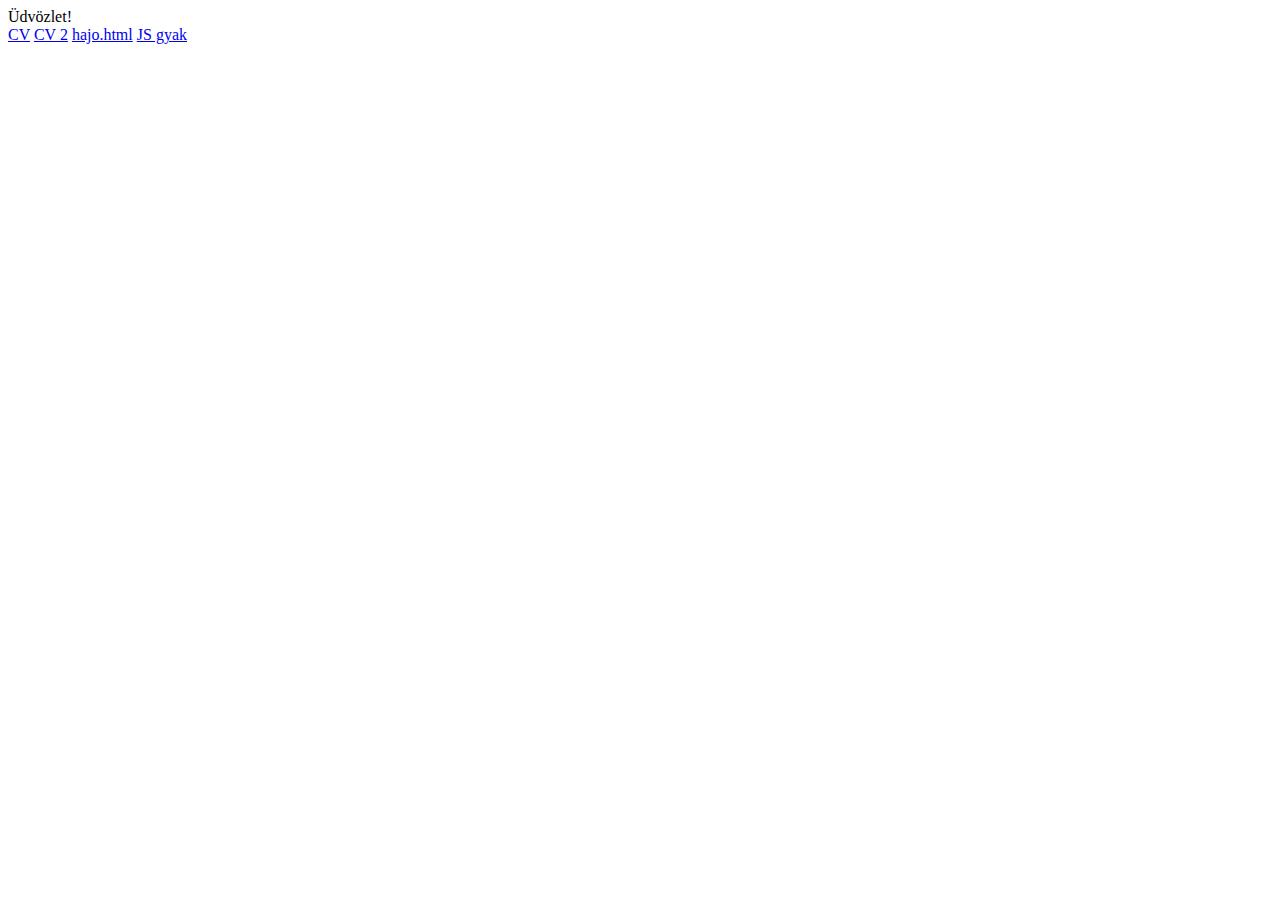
<file: HajosTeszt/HajosTeszt/wwwroot/index.html>
﻿<!DOCTYPE html>
<html>
<head>
    <meta charset="utf-8" />
    <title></title>
</head>
<body>
    Üdvözlet!
    <div>
        <a href="cv.html">CV</a>
        <a href="cv2.html">CV 2</a>
        <a href="hajo.html">hajo.html</a>
        <a href="jsgyak.html">JS gyak</a>
    </div>
</body>
</html>
</file>
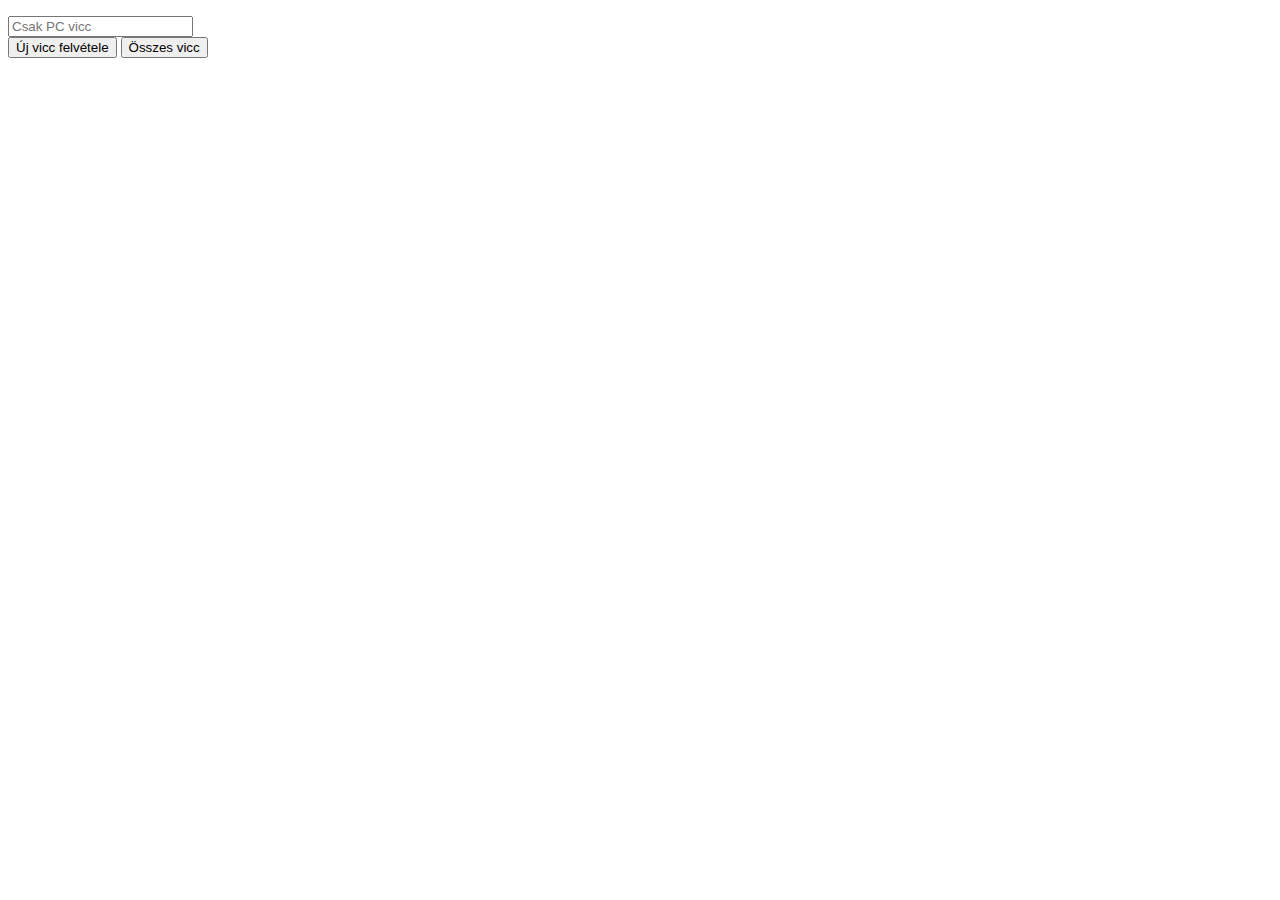
<file: HajosTeszt/HajosTeszt/wwwroot/jokes.html>
﻿<!DOCTYPE html>
<html>
<head>
    <meta charset="utf-8" />
    <title></title>
</head>
<body>
    <p id="status"></p>
    <div>
        <input id="jokeText" type="text" placeholder="Csak PC vicc" />
    </div>
    <button id="addButton">Új vicc felvétele</button>
    <button id="getAllJokesBtn">Összes vicc</button>
    <div id="jokeList"></div>
    
    <script>
        const status = document.getElementById("status");

        document.getElementById("addButton").addEventListener("click", () => {
            let data = {
                text: document.getElementById("jokeText").value
            }

            fetch("api/jokes",
                {
                    method: 'POST',
                    headers: {
                        'Content-Type': 'application/json'
                    },
                    body: JSON.stringify(data)
                }).then(x => {
                    if (x.ok) {
                        status.innerText = "Siker!";
                    }
                    else {
                        status.innerText = "Valami nem sikerült :(";
                    }
                })
                .catch((error) => {
                    status.innerText = "Valami nem sikerült :(";
                    console.error('Error:', error);
                });

        });

        document.getElementById("getAllJokesBtn").addEventListener("click", () => {
            fetch("api/jokes")
                .then(res => {
                    console.log(res)
                    return res.json()
                })
                .then(data => {
                    data.forEach(joke => {
                        let p = document.createElement("p");
                        p.textContent = joke.jokeText;
                        document.getElementById("jokeList").appendChild(p);
                    });
                })
        });
    </script>
</body>
</html>
</file>
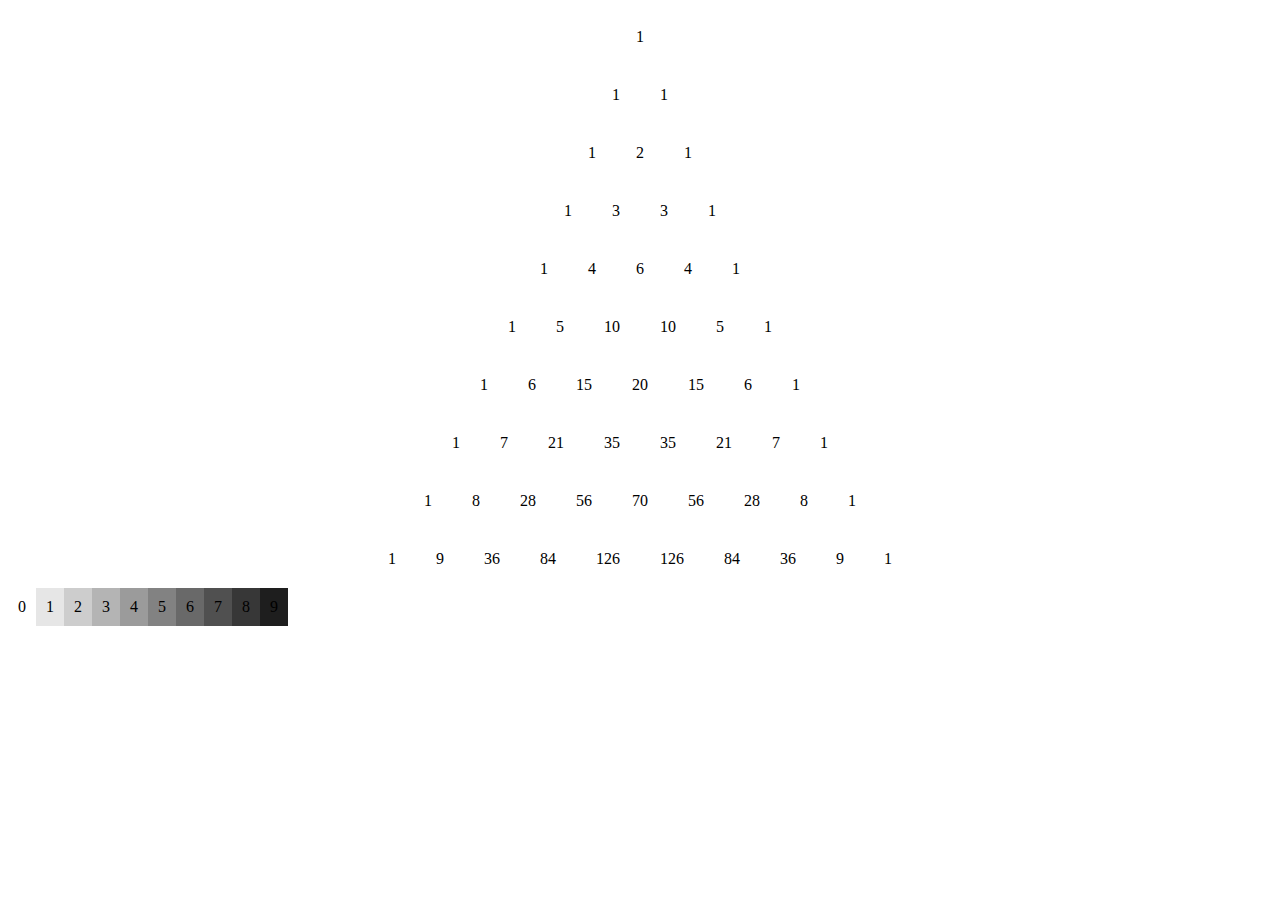
<file: HajosTeszt/HajosTeszt/wwwroot/jsgyak.html>
﻿<!DOCTYPE html>
<html>
<head>
    <meta charset="utf-8" />
    <title>JS gyak</title>
    <link rel="stylesheet" href="jsgyak.css" />
</head>
<body>
    <div id="pascal"></div>
    <script src="jsgyak.js"></script>
</body>
</html>
</file>
<file: HajosTeszt/HajosTeszt/wwwroot/jsgyak.css>
﻿.inline-div {
    display: inline-block;
}

.sor {
    width: 100%;
    display: flex;
    justify-content: center;
}

.elem {
    padding: 20px 20px;
}

#pascal {
    width: 80%;
    margin: auto;
}
</file>
